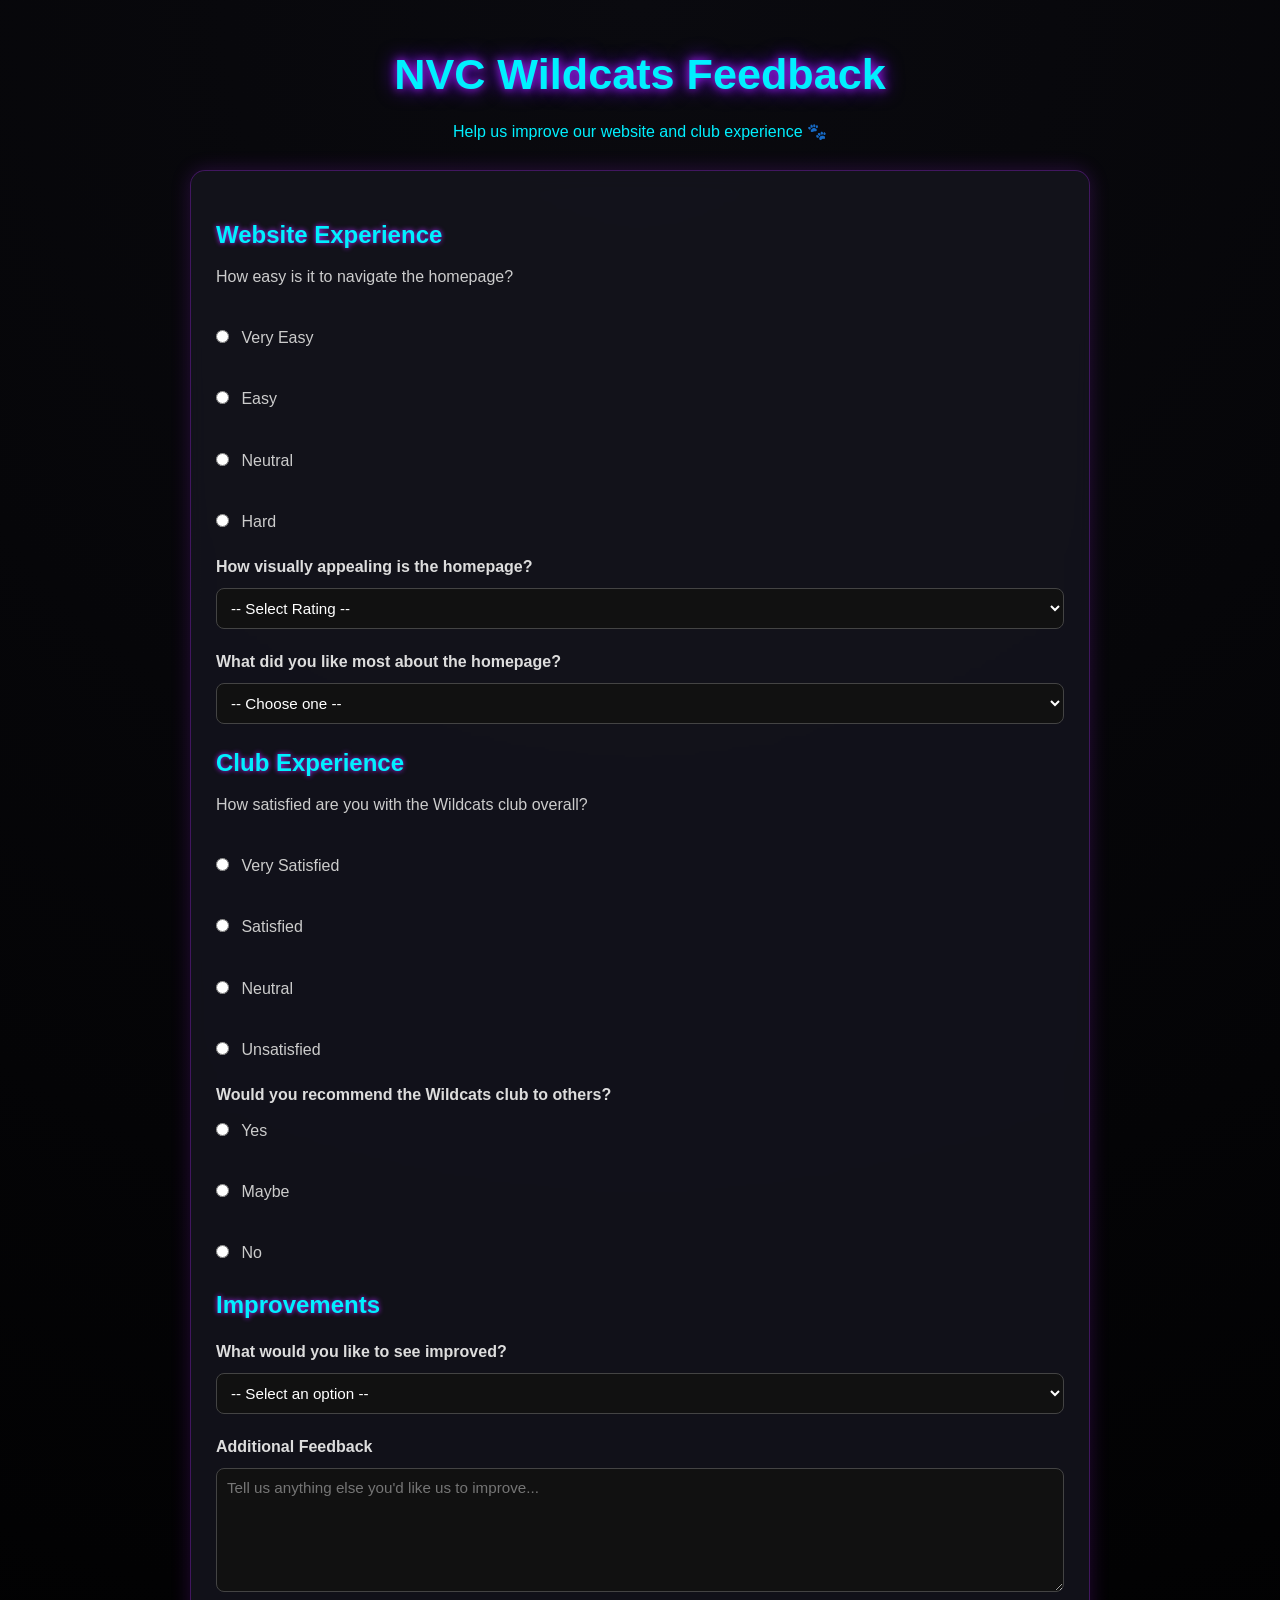
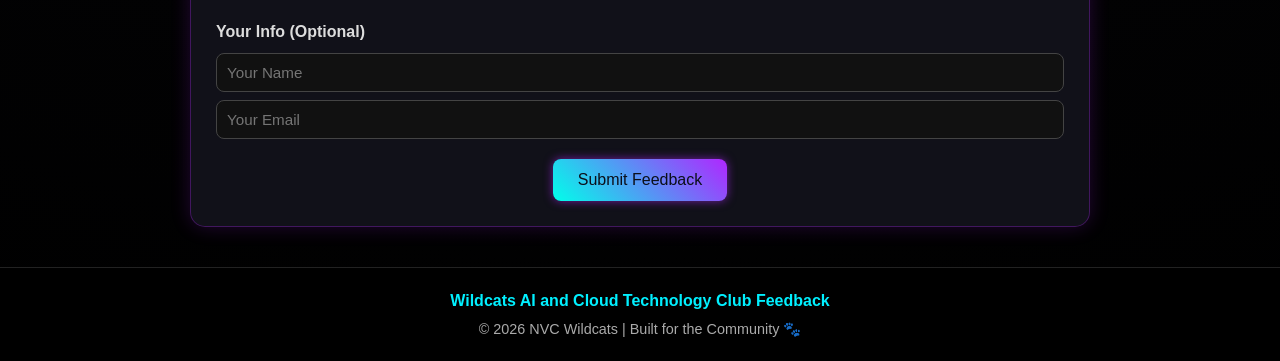
<file: feedback.html>
<!DOCTYPE html>
<html lang="en">
<head>
  <meta charset="UTF-8">
  <title>NVC Wildcats Feedback</title>

  <style>
    /* RESET */
    * {
      margin: 0;
      padding: 0;
      box-sizing: border-box;
      font-family: 'Segoe UI', Tahoma, Geneva, Verdana, sans-serif;
    }

    /* BODY - DARK NEON BACKGROUND */
    body {
      background: radial-gradient(circle at top, #0a0a0f, #000);
      color: #eaeaea;
      line-height: 1.6;
    }

    /* CONTAINER */
    .container {
      width: 90%;
      max-width: 900px;
      margin: 40px auto;
    }

    /* TEXT CENTER */
    .text-center {
      text-align: center;
    }

    /* HEADER */
    h1 {
      font-size: 2.7rem;
      color: #00f0ff;
      text-shadow: 0 0 10px #b026ff, 0 0 20px #6a00ff;
    }

    p {
      color: #00f0ff;
      margin-top: 10px;
    }

    /* CARD - GLASS / NEON */
    .card {
      background: rgba(20, 20, 30, 0.85);
      padding: 25px;
      margin-top: 25px;
      border-radius: 15px;
      border: 1px solid rgba(176, 38, 255, 0.3);
      box-shadow: 0 0 20px rgba(176, 38, 255, 0.2);
      backdrop-filter: blur(10px);
    }

    /* HEADINGS */
    h2 {
      margin-top: 20px;
      color: #00f0ff;
      text-shadow: 0 0 5px #b026ff;
    }

    h3 {
      margin-top: 15px;
      font-size: 1rem;
      color: #ddd;
    }

    /* SPACING */
    .mt-20 {
      margin-top: 20px;
    }

    /* FORM ELEMENTS */
    form label {
      display: block;
      margin-top: 10px;
      color: #ccc;
    }

    input[type="text"],
    input[type="email"],
    select,
    textarea {
      width: 100%;
      padding: 10px;
      margin-top: 8px;
      border-radius: 8px;
      border: 1px solid #444;
      background: #111;
      color: #fff;
      font-size: 0.95rem;
      transition: 0.3s ease;
    }

    /* INPUT GLOW ON FOCUS */
    input:focus,
    select:focus,
    textarea:focus {
      outline: none;
      border-color: #b026ff;
      box-shadow: 0 0 8px #b026ff;
    }

    /* RADIO BUTTONS */
    input[type="radio"] {
      margin-right: 8px;
      accent-color: #b026ff;
    }

    /* TEXTAREA */
    textarea {
      resize: vertical;
    }

    /* BUTTON */
    input[type="submit"] {
      background: linear-gradient(45deg, #00ffea, #b026ff);
      color: #0b0f1a;
      border: none;
      padding: 12px 25px;
      border-radius: 8px;
      cursor: pointer;
      font-size: 1rem;
      transition: 0.3s ease;
      box-shadow: 0 0 10px rgba(176, 38, 255, 0.6);
    }

    input[type="submit"]:hover {
      transform: scale(1.05);
      box-shadow: 0 0 20px rgba(176, 38, 255, 0.9);
    }

    /* FOOTER */
    footer {
      margin-top: 40px;
      text-align: center;
      padding: 20px;
      background: #000;
      border-top: 1px solid #222;
      color: #aaa;
    }

    footer .page-views {
      font-weight: bold;
      color: #00f0ff;
    }

    footer .copyright {
      margin-top: 5px;
      font-size: 0.9rem;
    }
  </style>
</head>

<body>

  <div class="container">

    <!-- HERO / HEADER (matches homepage feel) -->
    <section class="text-center">
      <h1>NVC Wildcats Feedback</h1>
      <p>Help us improve our website and club experience 🐾</p>
    </section>

    <!-- FEEDBACK FORM -->
    <section class="card">
      <form action="#" method="post">

        <!-- Website Experience -->
        <h2>Website Experience</h2>

        <label>How easy is it to navigate the homepage?</label><br>
        <label><input type="radio" name="navigation" value="very_easy"> Very Easy</label><br>
        <label><input type="radio" name="navigation" value="easy"> Easy</label><br>
        <label><input type="radio" name="navigation" value="neutral"> Neutral</label><br>
        <label><input type="radio" name="navigation" value="hard"> Hard</label>

        <h3 class="mt-20">How visually appealing is the homepage?</h3>
        <select name="design">
          <option value="">-- Select Rating --</option>
          <option value="5">🔥 Excellent</option>
          <option value="4">👍 Good</option>
          <option value="3">😐 Average</option>
          <option value="2">👎 Poor</option>
          <option value="1">❌ Very Poor</option>
        </select>

        <h3 class="mt-20">What did you like most about the homepage?</h3>
        <select name="liked">
          <option value="">-- Choose one --</option>
          <option value="design">Design / Theme</option>
          <option value="content">Content / Information</option>
          <option value="announcements">Announcements</option>
          <option value="members">Featured Members</option>
          <option value="other">Other</option>
        </select>

        <!-- CLUB EXPERIENCE -->
        <h2 class="mt-20">Club Experience</h2>

        <label>How satisfied are you with the Wildcats club overall?</label><br>
        <label><input type="radio" name="satisfaction" value="very_satisfied"> Very Satisfied</label><br>
        <label><input type="radio" name="satisfaction" value="satisfied"> Satisfied</label><br>
        <label><input type="radio" name="satisfaction" value="neutral"> Neutral</label><br>
        <label><input type="radio" name="satisfaction" value="unsatisfied"> Unsatisfied</label>

        <h3 class="mt-20">Would you recommend the Wildcats club to others?</h3>
        <label><input type="radio" name="recommend" value="yes"> Yes</label><br>
        <label><input type="radio" name="recommend" value="maybe"> Maybe</label><br>
        <label><input type="radio" name="recommend" value="no"> No</label>

        <!-- IMPROVEMENTS -->
        <h2 class="mt-20">Improvements</h2>

        <h3>What would you like to see improved?</h3>
        <select name="improve">
          <option value="">-- Select an option --</option>
          <option value="website">Website Layout</option>
          <option value="events">Events</option>
          <option value="communication">Communication</option>
          <option value="activities">Club Activities</option>
          <option value="other">Other</option>
        </select>

        <!-- TEXT BOX -->
        <h3 class="mt-20">Additional Feedback</h3>
        <textarea name="comments" rows="6" placeholder="Tell us anything else you'd like us to improve..."></textarea>

        <!-- OPTIONAL INFO -->
        <h3 class="mt-20">Your Info (Optional)</h3>
        <input type="text" name="name" placeholder="Your Name">
        <input type="email" name="email" placeholder="Your Email">

        <!-- SUBMIT -->
        <div class="text-center mt-20">
          <input type="submit" value="Submit Feedback">
        </div>

      </form>
    </section>

  </div>

  <!-- FOOTER -->
  <footer>
    <div class="page-views">
      Wildcats AI and Cloud Technology Club Feedback
    </div>

    <div class="copyright">
      © 2026 NVC Wildcats | Built for the Community 🐾
    </div>
  </footer>

</body>
</html>
</file>
